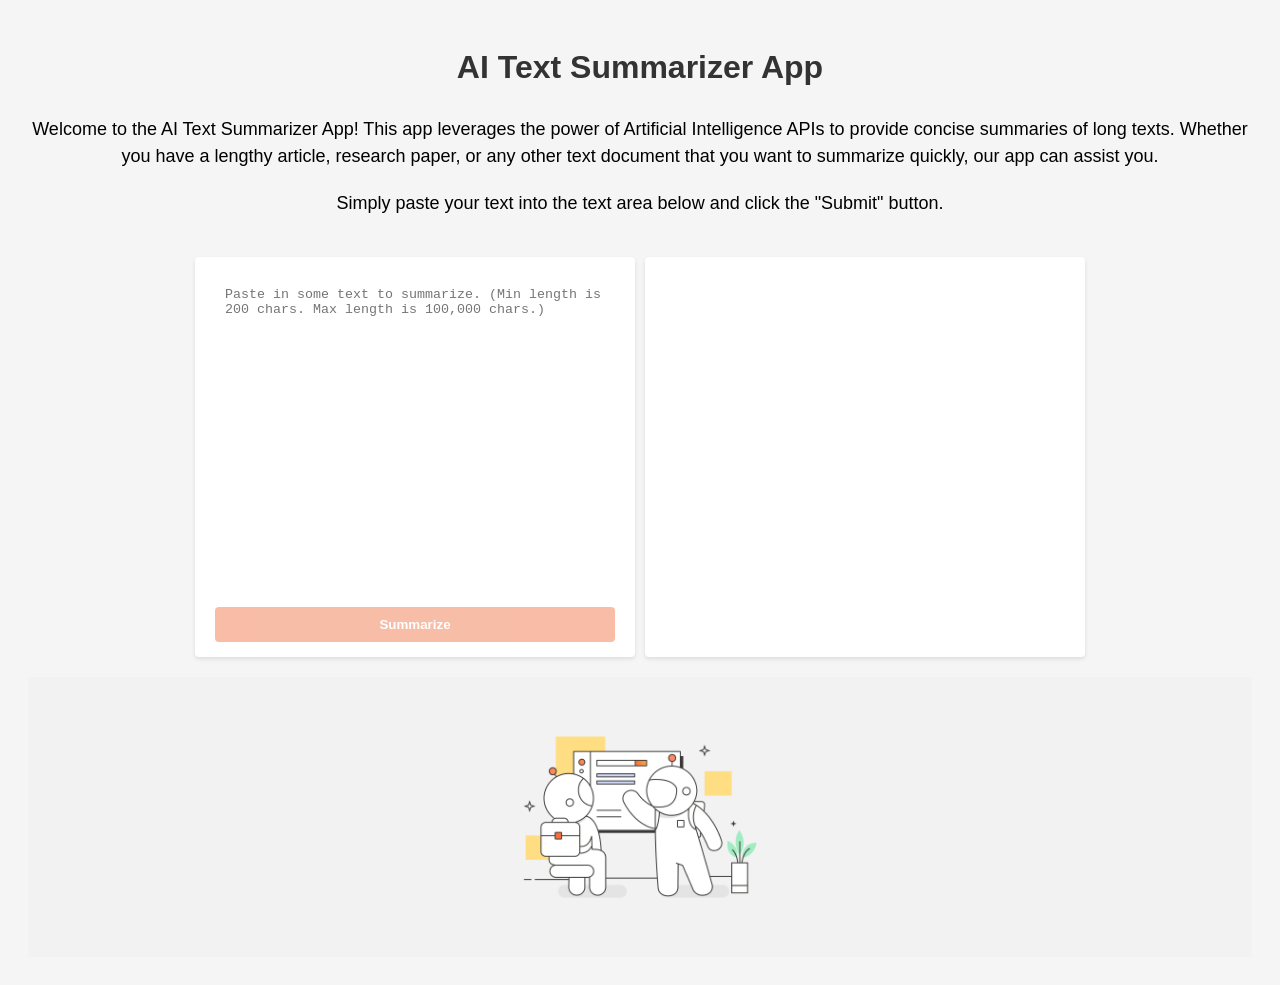
<file: public/index.html>
<!DOCTYPE html>
<html lang="en">
  <head>
    <meta charset="UTF-8">
    <meta name="viewport" content="width=device-width, initial-scale=1.0">
    <meta http-equiv="X-UA-Compatible" content="ie=edge">
    <title>AI Text Summarizer App</title>
    <link rel="stylesheet" href="stylesheet.css">
  </head>
  <body>
    <h1>AI Text Summarizer App</h1>
    <p> Welcome to the AI Text Summarizer App! This app leverages the power of Artificial Intelligence APIs to provide concise summaries of long texts. Whether you have a lengthy article, research paper, or any other text document that you want to summarize quickly, our app can assist you. </p>
    <p> Simply paste your text into the text area below and click the "Submit" button. </p>
    <div class="container">
      <div class="text-box">
        <textarea id="text_to_summarize" name="text_to_summarize" placeholder="Paste in some text to summarize. (Min length is 200 chars. Max length is 100,000 chars.)" maxlength="100000"></textarea>
        <button id="submit-button" class="submit-button" >
          <span class="submit-button-text">Summarize</span>
        </button>
      </div>
      <div class="text-box">
      <textarea id="summary" name="summarized_text" placeholder="Summarized text will appear here"> </textarea>
      </div>
    </div>
    <section class="cta-section">
      <div class="cta-content">
        <img src="./images/learning.png" alt="image">
      </div>
    </section>
    <script src="script.js"></script>
  </body>
</html>
</file>
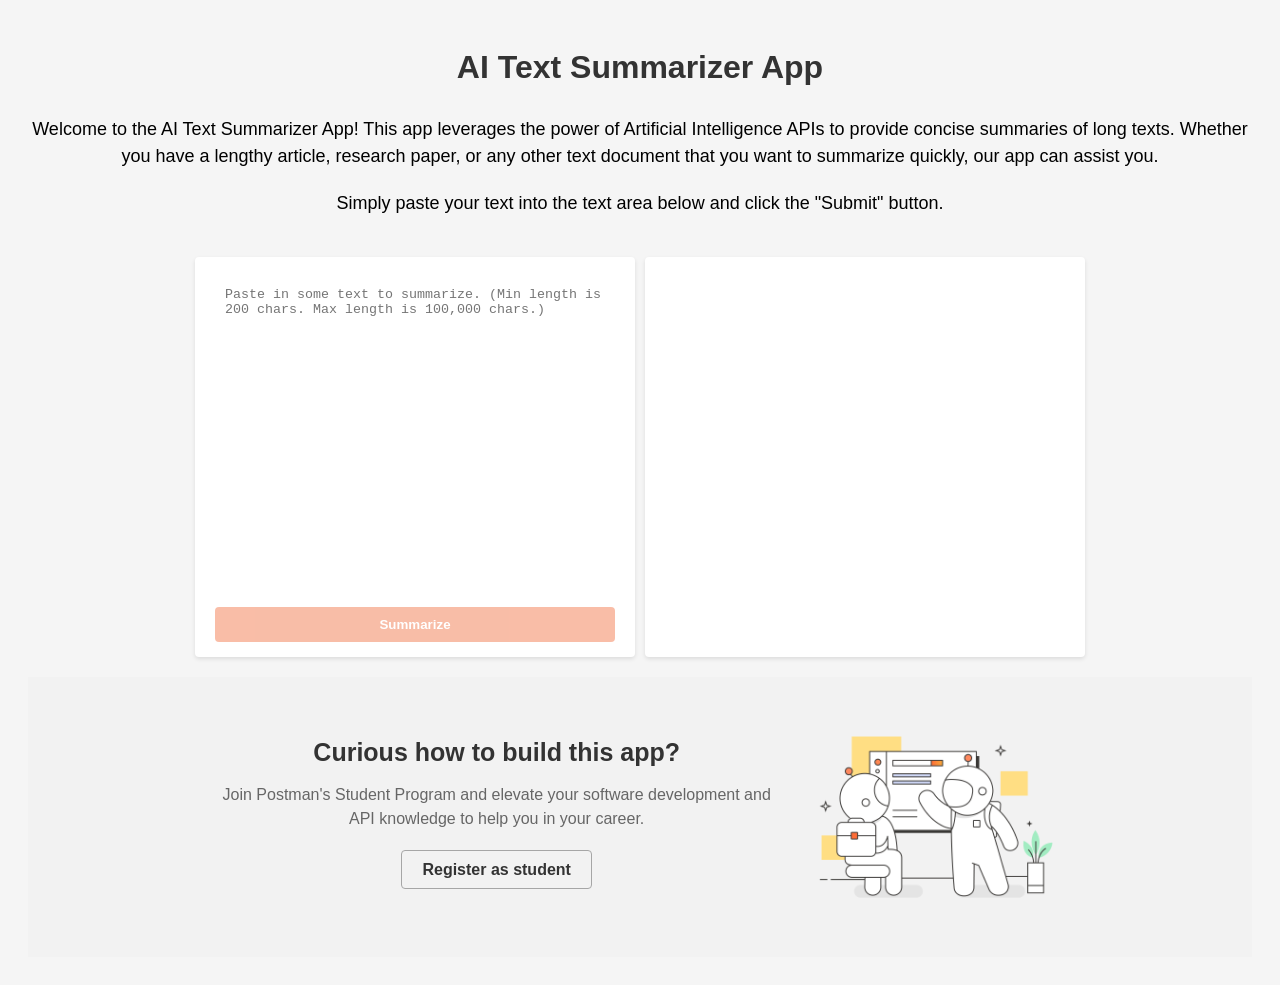
<file: public/images/index.html>
<!DOCTYPE html>
<html lang="en">
  <head>
    <meta charset="UTF-8">
    <meta name="viewport" content="width=device-width, initial-scale=1.0">
    <meta http-equiv="X-UA-Compatible" content="ie=edge">
    <title>AI Text Summarizer App</title>
    <link rel="stylesheet" href="stylesheet.css">
  </head>
  <body>
    <h1>AI Text Summarizer App</h1>
    <p> Welcome to the AI Text Summarizer App! This app leverages the power of Artificial Intelligence APIs to provide concise summaries of long texts. Whether you have a lengthy article, research paper, or any other text document that you want to summarize quickly, our app can assist you. </p>
    <p> Simply paste your text into the text area below and click the "Submit" button. </p>
    <div class="container">
      <div class="text-box">
        <textarea id="text_to_summarize" name="text_to_summarize" placeholder="Paste in some text to summarize. (Min length is 200 chars. Max length is 100,000 chars.)" maxlength="100000"></textarea>
        <button id="submit-button" class="submit-button" >
          <span class="submit-button-text">Summarize</span>
        </button>
      </div>
      <div class="text-box">
      <textarea id="summary" name="summarized_text" placeholder="Summarized text will appear here"> </textarea>
      </div>
    </div>
    <section class="cta-section">
      <div class="cta-content">
        <div class="cta-text">
        <h2>Curious how to build this app?</h2>
        <p>Join Postman's Student Program and elevate your software development and API knowledge to help you in your career.</p>
          <a href="https://www.postman.com/student-program/student-expert/?utm_campaign=CGC&utm_medium=referral&utm_source=internal&utm_term=pbl-skilljar&utm_content=pbl_summariser_app" class="cta-button" target="_blank" rel="noopener nofollow">Register as student</a>
        </div>
        <img src="../images/learning.png" alt="image">
      </div>
    </section>
    <script src="script.js"></script>
  </body>
</html>
</file>
<file: public/stylesheet.css>
.cta-section {
    background-color: #f2f2f2;
    padding: 40px;
}

.cta-content {
    justify-content: center;
    align-items: center;
    display: flex;
    flex-wrap: nowrap;
}

.cta-text {
    flex-basis: 50%;
    padding-right: 20px;
}

.cta-content h2 {
    font-size: 25px;
    color: #333;
    margin-bottom: 10px;
}

.cta-content p {
    font-size: 16px;
    color: #666;
    padding-bottom: 10px;
}

.cta-button {
    padding: 10px 20px;
    border: 1px solid #A6A6A6;
    width: 300px;
    max-height: 40px;
    color: #333;
    font-weight: bold;
    text-decoration: none;
    border-radius: 4px;
    transition: background-color 0.3s ease;
}

.cta-button:hover {
    border-color: #333333;
}

img {
    max-height: 200px;
    max-width: auto;
}

body {
    font-family: 'Roboto', sans-serif;
    background-color: #f5f5f5;
    padding: 20px;
    text-align: center
}

h1 {
    text-align: center;
    font-weight: bold;
    color: #333;
    margin-bottom: 30px;
    font-size: 32px;
}

p {
    line-height: 1.5;
    margin-bottom: 20px;
    font-size: 18px;
}

.container {
    display: flex;
    gap: 10px;
    flex-wrap: wrap;
    justify-content: center;
    margin: 0 auto;
    padding: 20px;
}

.text-box {
    width: 400px;
    border-radius: 4px;
    box-shadow: 0 2px 4px rgba(0, 0, 0, 0.1);
    display: flex;
    flex-direction: column;
    padding: 20px;
    background-color: #ffffff
}

textarea {
    height: 300px;
    resize: none;
    border: none;
    padding: 10px;
    margin-bottom: 10px;
}

.submit-button {
    position: relative;
    background-color: #ef5b25;
    color: #ffffff;
    font-weight: bold;
    border-radius: 4px;
    border: none;
    padding: 10px 20px;
    cursor: pointer;
    margin-bottom: -5px;
}

.submit-button-text {
    color: #ffffff;
    transition: all 0.2s;
}

.submit-button:disabled {
    position: relative;
    background-color: #ef5b25;
    color: #ffffff;
    opacity: 40%;
    font-weight: bold;
    border-radius: 4px;
    border: none;
    padding: 10px 20px;
    border-radius: 4px;
    cursor: pointer;
    margin-bottom: -5px;
}

.submit-button--loading .submit-button-text {
    visibility: hidden;
    opacity: 0;
}

.submit-button--loading::after {
    content: "";
    position: absolute;
    width: 16px;
    height: 16px;
    top: 0;
    left: 0;
    right: 0;
    bottom: 0;
    margin: auto;
    border: 4px solid transparent;
    border-top-color: #ffffff;
    border-radius: 50%;
    animation: button-loading-spinner 1s ease infinite;
}

@media (max-width: 768px) {
    .container {
        flex-direction: column;
        align-items: center;
        justify-content: center;
    }
}

@keyframes button-loading-spinner {
    from {
        transform: rotate(0turn);
    }

    to {
        transform: rotate(1turn);
    }
}
</file>
<file: public/images/stylesheet.css>
.cta-section {
    background-color: #f2f2f2;
    padding: 40px;
}

.cta-content {
    justify-content: center;
    display: flex;
    flex-wrap: nowrap;
}

.cta-text {
    flex-basis: 50%;
    padding-right: 20px;
}

.cta-content h2 {
    font-size: 25px;
    color: #333;
    margin-bottom: 10px;
}

.cta-content p {
    font-size: 16px;
    color: #666;
    padding-bottom: 10px;
}

.cta-button {
    padding: 10px 20px;
    border: 1px solid #A6A6A6;
    width: 300px;
    max-height: 40px;
    color: #333;
    font-weight: bold;
    text-decoration: none;
    border-radius: 4px;
    transition: background-color 0.3s ease;
}

.cta-button:hover {
    border-color: #333333;
}

img {
    max-height: 200px;
    max-width: auto;
}

body {
    font-family: 'Roboto', sans-serif;
    background-color: #f5f5f5;
    padding: 20px;
    text-align: center
}

h1 {
    text-align: center;
    font-weight: bold;
    color: #333;
    margin-bottom: 30px;
    font-size: 32px;
}

p {
    line-height: 1.5;
    margin-bottom: 20px;
    font-size: 18px;
}

.container {
    display: flex;
    gap: 10px;
    flex-wrap: wrap;
    justify-content: center;
    margin: 0 auto;
    padding: 20px;
}

.text-box {
    width: 400px;
    border-radius: 4px;
    box-shadow: 0 2px 4px rgba(0, 0, 0, 0.1);
    display: flex;
    flex-direction: column;
    padding: 20px;
    background-color: #ffffff
}

textarea {
    height: 300px;
    resize: none;
    border: none;
    padding: 10px;
    margin-bottom: 10px;
}

.submit-button {
    position: relative;
    background-color: #ef5b25;
    color: #ffffff;
    font-weight: bold;
    border-radius: 4px;
    border: none;
    padding: 10px 20px;
    cursor: pointer;
    margin-bottom: -5px;
}

.submit-button-text {
    color: #ffffff;
    transition: all 0.2s;
}

.submit-button:disabled {
    position: relative;
    background-color: #ef5b25;
    color: #ffffff;
    opacity: 40%;
    font-weight: bold;
    border-radius: 4px;
    border: none;
    padding: 10px 20px;
    border-radius: 4px;
    cursor: pointer;
    margin-bottom: -5px;
}

.submit-button--loading .submit-button-text {
    visibility: hidden;
    opacity: 0;
}

.submit-button--loading::after {
    content: "";
    position: absolute;
    width: 16px;
    height: 16px;
    top: 0;
    left: 0;
    right: 0;
    bottom: 0;
    margin: auto;
    border: 4px solid transparent;
    border-top-color: #ffffff;
    border-radius: 50%;
    animation: button-loading-spinner 1s ease infinite;
}

@media (max-width: 768px) {
    .container {
        flex-direction: column;
    }
}

@keyframes button-loading-spinner {
    from {
        transform: rotate(0turn);
    }

    to {
        transform: rotate(1turn);
    }
}
</file>
